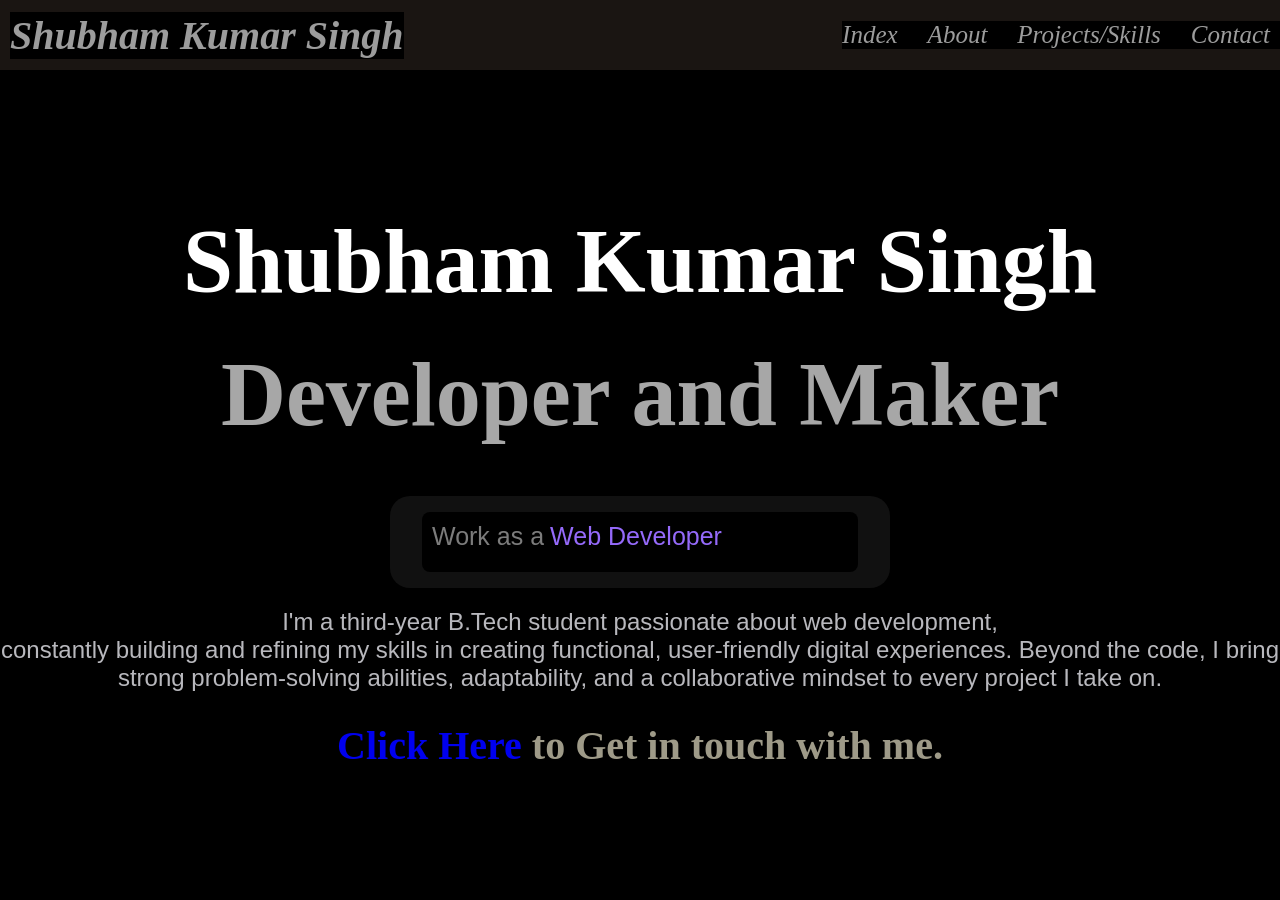
<file: index.html>
<!DOCTYPE html>
<html lang="en">
<head>
    <meta charset="UTF-8">
    <meta name="viewport" content="width=device-width, initial-scale=1.0">
    <title>Document</title>
    <link rel="stylesheet" href="design.css">
    <style>
        #detail{
            color: rgba(248, 248, 255, 0.74);
            font-size: x-large;
            text-align: center;
            font-family: Arial, Helvetica, sans-serif;
            margin-top: 20px;
        }
    </style>
</head>
<body>
    <header>
        <nav>
        <h2>Shubham Kumar Singh</h2>

        <div class="heading">
            <a href="index.html">Index</a>
            <a href="about.html">About</a>
            <a href="projects.html">Projects/Skills</a>
            <a href="contact.html">Contact</a>
        </div>
            
        </nav>
    </header>

    <main>
        <section>
            <div class="name">
                <h1>Shubham Kumar Singh</h1>
                <h2>Developer and Maker</h2>
            </div>
            <div class="card1">
                <div class="loader">
                    <p>Work as a</p>
                    <div class="words" style="height: 35px;">
                        <span class="word">Web Developer</span>
                        <span class="word">UI Engineer</span>
                        <span class="word">Open Source Contributer </span>
                        <span class="word">Web Developer</span>
                        <span class="word">System Thinker</span>
                    </div>
                </div>
            </div>
            <p id="detail">I'm a third-year B.Tech student passionate about web development, <br>constantly building and refining my skills in creating functional, user-friendly digital experiences. Beyond the code, I bring strong problem-solving abilities, adaptability, and a collaborative mindset to every project I take on.</p>

            <h2 style="font-size: 40px;"><a href="contact.html">Click Here</a> to Get in touch with me.</h2>

        </section>

    </main>
    
</body>
</html>
</file>
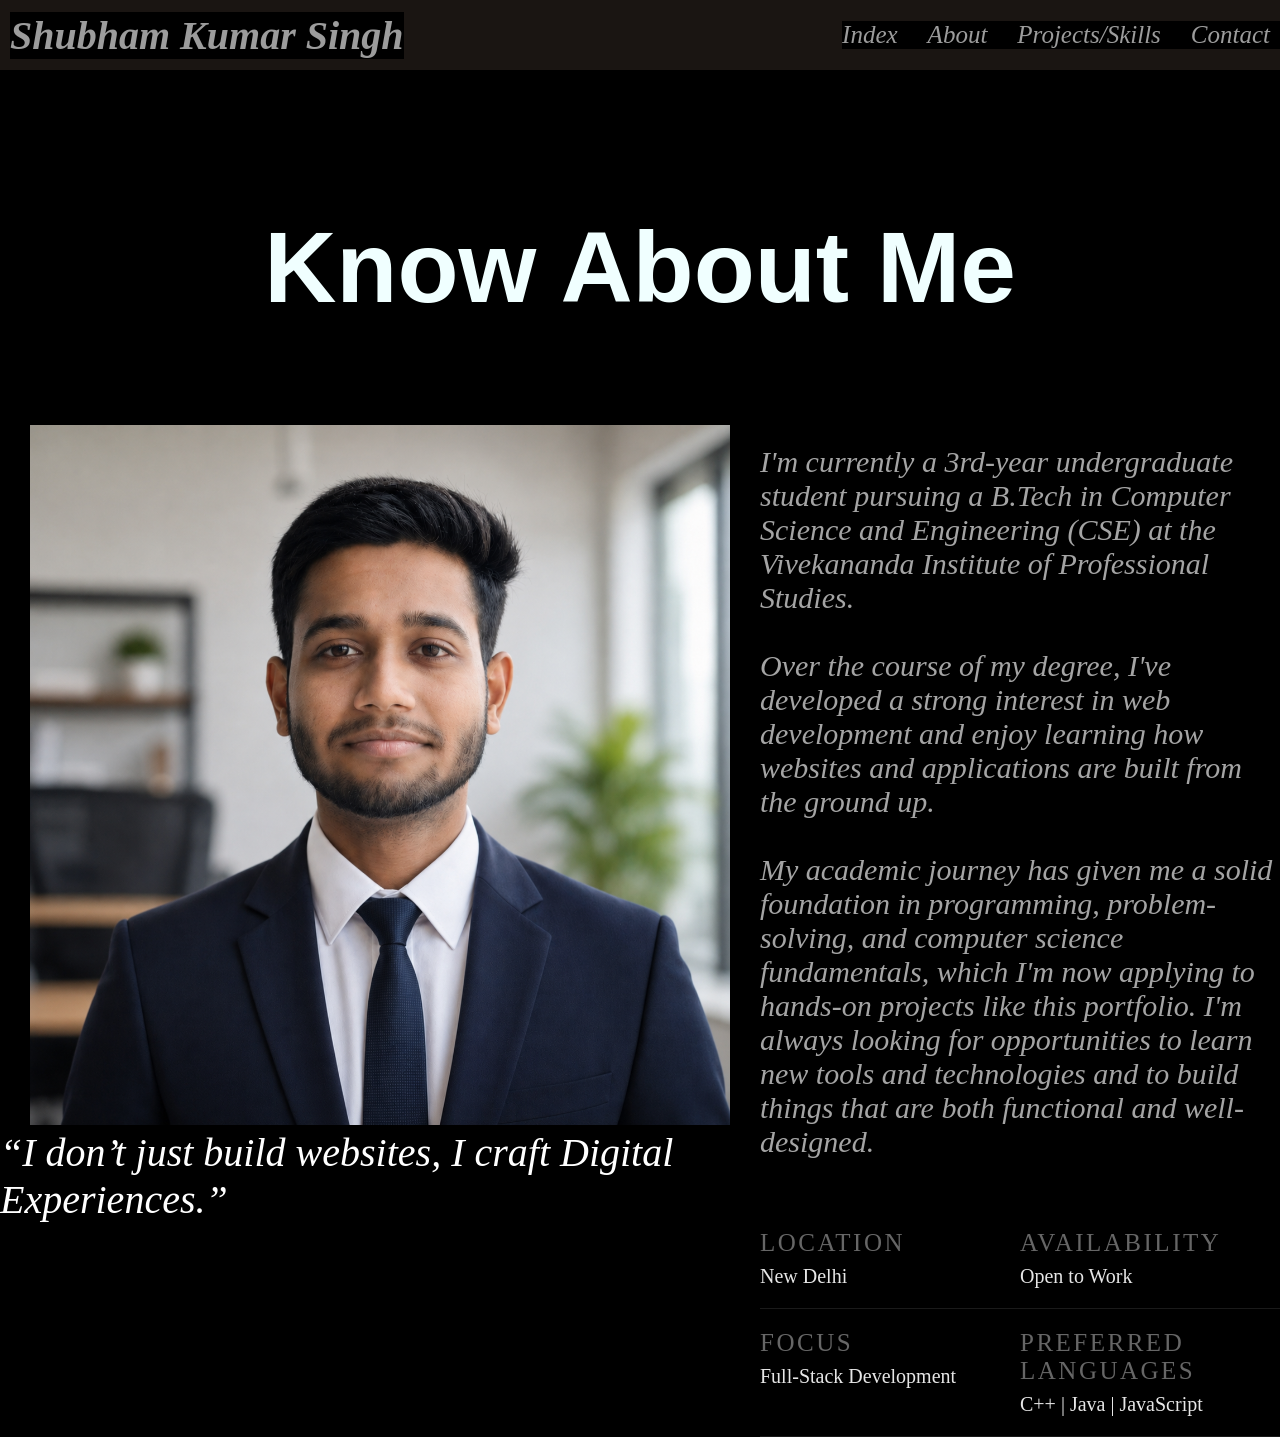
<file: about.html>
<!DOCTYPE html>
<html lang="en">
<head>
    <meta charset="UTF-8">
    <meta name="viewport" content="width=device-width, initial-scale=1.0">
    <title>Document</title>
    <link rel="stylesheet" href="design.css">
    <style>
        
        h1{
            color: azure;
            text-align: center;
            font-size: 100px;
            font-family:Verdana, Geneva, Tahoma, sans-serif;
        }
    </style>
</head>
<body>
    <header>
        <nav>
        <h2>Shubham Kumar Singh</h2>

        <div class="heading">
            <a href="index.html">Index</a>
            <a href="about.html">About</a>
            <a href="projects.html">Projects/Skills</a>
            <a href="contact.html">Contact</a>
        </div>
            
        </nav>
    </header>
        

        <main>
            <div><h1>Know About Me</h1></div>
            <section class="image">
                
                <div>
                    <img src="My_photo.png">
                    <p>“I don’t just build websites, I craft Digital Experiences.”</p>
                </div>

                <div id="para">
                    <p>
                        I'm currently a 3rd-year undergraduate student pursuing a B.Tech in Computer Science and Engineering (CSE) at the Vivekananda Institute of Professional Studies. <br><br>Over the course of my degree, I've developed a strong interest in web development and enjoy learning how websites and applications are built from the ground up.<br><br>
                    </p>
                    <p>
                        My academic journey has given me a solid foundation in programming, problem-solving, and computer science fundamentals, which I'm now applying to hands-on projects like this portfolio. I'm always looking for opportunities to learn new tools and technologies and to build things that are both functional and well-designed.

                    </p>
                    <div class="info-grid">
                        <div class="info-item">
                            <span class="info-label">LOCATION</span>
                            <span class="info-value">New Delhi</span>
                        </div>
                        <div class="info-item">
                            <span class="info-label">AVAILABILITY</span>
                            <span class="info-value">Open to Work</span>
                        </div>
                        <div class="info-item">
                            <span class="info-label">FOCUS</span>
                            <span class="info-value">Full-Stack Development</span>
                        </div>
                        <div class="info-item">
                            <span class="info-label">PREFERRED LANGUAGES</span>
                            <span class="info-value">C++ | Java | JavaScript</span>
                        </div>
                    </div>
                </div>
                
            </section>
            
        </main>
</body>
</html>
</file>
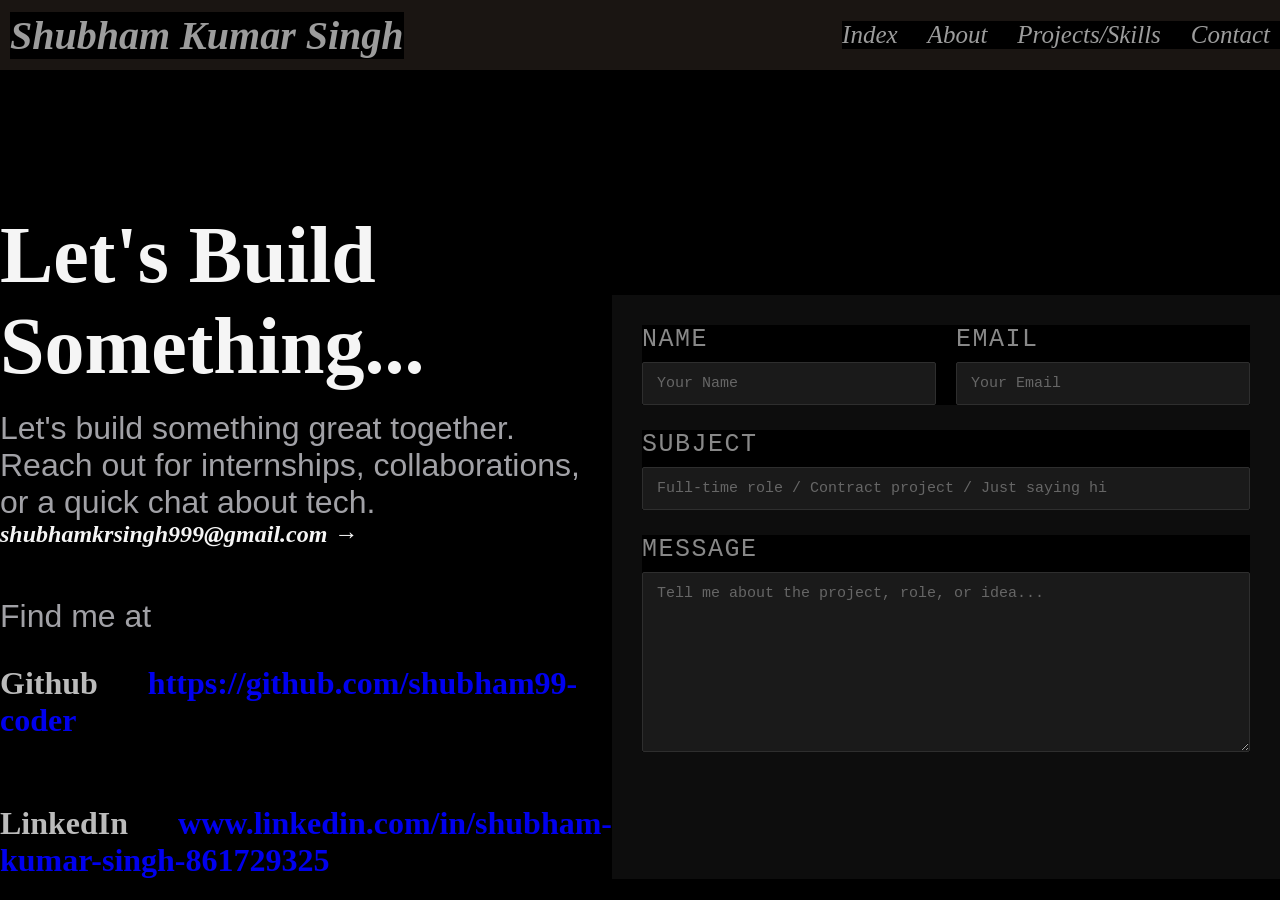
<file: contact.html>
<!DOCTYPE html>
<html lang="en">
<head>
    <meta charset="UTF-8">
    <meta name="viewport" content="width=device-width, initial-scale=1.0">
    <title>Document</title>
    <link rel="stylesheet" href="design.css">
</head>
<body>
    <header>
        <nav>
        <h2>Shubham Kumar Singh</h2>

        <div class="heading">
            <a href="index.html">Index</a>
            <a href="about.html">About</a>
            <a href="projects.html">Projects/Skills</a>
            <a href="contact.html">Contact</a>
        </div>
            
        </nav>
    </header>

    <main>
        <div class="tog">
        <div class="contact">
            <h1>Let's Build Something...</h1><br>
            <p>Let's build something great together. Reach out for internships, collaborations, or a quick chat about tech.</p>
            <h2>shubhamkrsingh999@gmail.com →</h2>
            <div class="alt">
                <p>Find me at</p>
                <ul>
                    <li>
                        <h3>Github<a href="https://github.com/shubham99-coder">https://github.com/shubham99-coder</a></h3>
                    </li><br> <br>

                    <li>
                        <h3>LinkedIn<a href="www.linkedin.com/in/shubham-kumar-singh-861729325">www.linkedin.com/in/shubham-kumar-singh-861729325</a></h3>
                    </li>

                </ul>
            </div>
        </div>
<div class="contact-form">
  <div class="form-row">
    <div class="form-group">
      <label for="name" style="font-size: 25px;">NAME</label>
      <input type="text" id="name" placeholder="Your Name" />
    </div>
    <div class="form-group">
      <label for="email" style="font-size: 25px;">EMAIL</label>
      <input type="email" id="email" placeholder="Your Email" />
    </div>
  </div>

  <div class="form-group full-width">
    <label for="subject" style="font-size: 25px;">SUBJECT</label>
    <input type="text" id="subject" placeholder="Full-time role / Contract project / Just saying hi" />
  </div>

  <div class="form-group full-width">
    <label for="message" style="font-size: 25px;">MESSAGE</label>
    <textarea id="message" placeholder="Tell me about the project, role, or idea..."></textarea>
  </div>
</div>
        </div>
        



    </main>
</body>
</html>
</file>
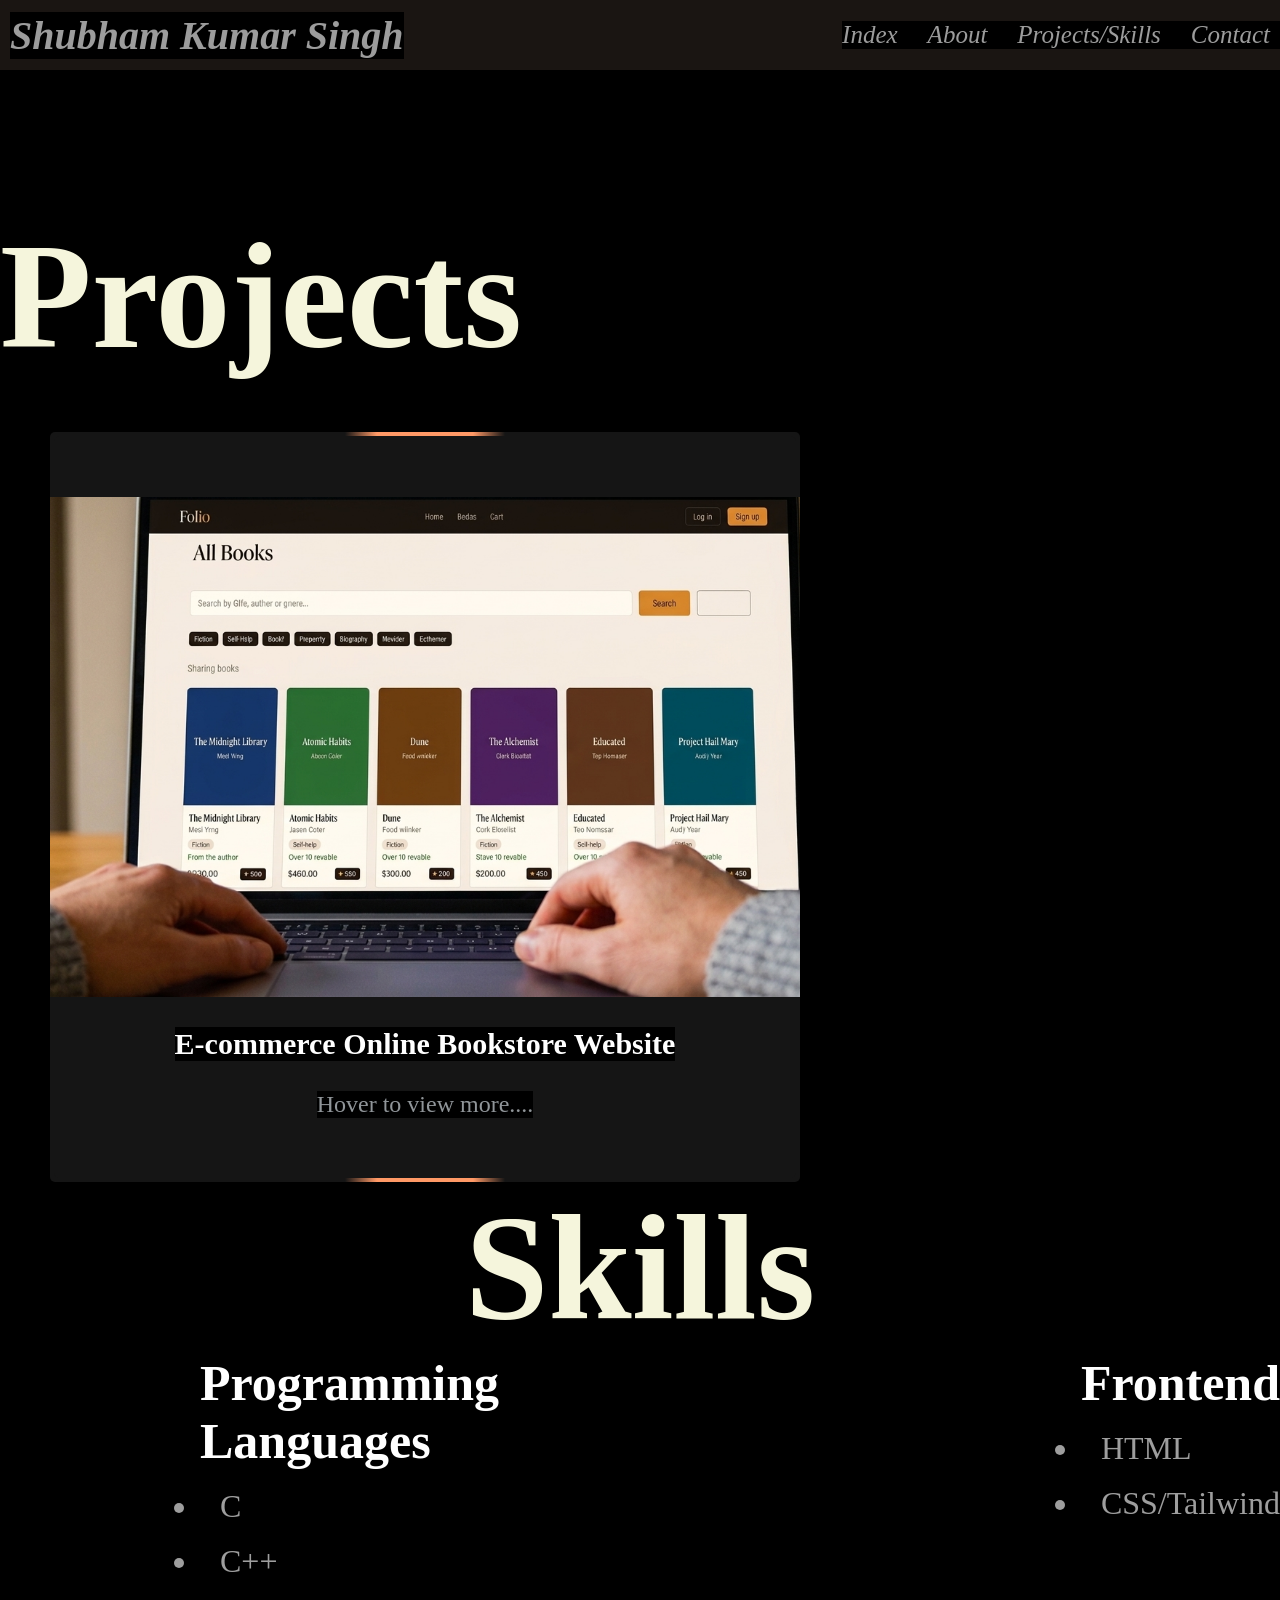
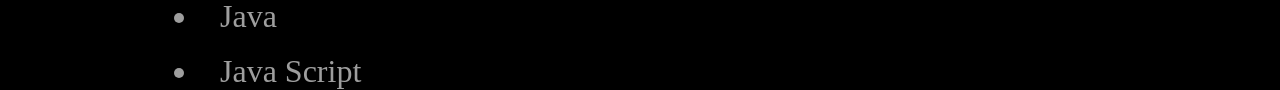
<file: projects.html>
<!DOCTYPE html>
<html lang="en">
<head>
    <meta charset="UTF-8">
    <meta name="viewport" content="width=device-width, initial-scale=1.0">
    <title>Document</title>
    <link rel="stylesheet" href="design.css">
</head>
<body>
    <header>
        <nav>
        <h2>Shubham Kumar Singh</h2>

        <div class="heading">
            <a href="index.html">Index</a>
            <a href="about.html">About</a>
            <a href="projects.html">Projects/Skills</a>
            <a href="contact.html">Contact</a>
        </div>
            
        </nav>
    </header>
    
    <main class="proj">
        <h1>Projects</h1> 
        <div class="card">
            <div class="content">
                <div class="back">
                    <div class="back-content">
                        <img src="Logo.png" height="500">
                        <h2 style="font-size: 30px;">E-commerce Online Bookstore Website</h2>
                        <p style="font-size: x-large; color: rgba(240, 248, 255, 0.599);">Hover to view more....</p>
                    </div>
                </div>
    <div class="front">
      
      <div class="img">
        <div class="circle">
        </div>
        <div class="circle" id="right">
        </div>
        <div class="circle" id="bottom">
        </div>
      </div>

      <div class="front-content">
        <h2 style="font-size: 40px;">Foli<span style="color: orange;">o</span> — Online Bookstore Website</h2>
        <p class="badge" style="font-size: x-large;">Folio is a modern, responsive online bookstore web application designed to provide readers with a simple and elegant way to browse, search, and purchase books. The platform features a clean, minimalist interface built around a warm color palette and classic serif typography, giving it a bookish, editorial feel that matches its purpose.</p>
        <p  style="font-size: x-large;">Users can explore a curated catalog of titles across multiple genres — including Fiction, Self-Help, Sci-Fi, Romance, Biography, and Mystery — using a dedicated search bar and quick-filter genre tags. Each book is presented as a card showing its cover, title, author, genre, price, and live stock availability, along with a one-click "Add to Cart" option for a smooth shopping experience.<br><br>
The site also includes essential e-commerce functionality such as user authentication (Log In / Sign Up), a shopping cart, and dedicated navigation for browsing the full book collection — making it a functional front-end demonstration of a real-world online retail experience.</p>
        <div class="description">
          <div class="title">
            <p class="title">
              View on Github:-<a href="https://github.com/shubham99-coder/Online-Bookstore" style="font-size: xx-large;">Github</a>
            </p>
            <svg fill-rule="nonzero" height="15px" width="15px" viewBox="0,0,256,256" xmlns:xlink="http://www.w3.org/1999/xlink" xmlns="http://www.w3.org/2000/svg"><g style="mix-blend-mode: normal" text-anchor="none" font-size="none" font-weight="none" font-family="none" stroke-dashoffset="0" stroke-dasharray="" stroke-miterlimit="10" stroke-linejoin="miter" stroke-linecap="butt" stroke-width="1" stroke="none" fill-rule="nonzero" fill="#20c997"><g transform="scale(8,8)"><path d="M25,27l-9,-6.75l-9,6.75v-23h18z"></path></g></g></svg>
          </div>
        </div>
      </div>
    </div>
  </div>
</div>

  <div class="skill">
    <h1>Skills</h1>
  </div>
  <div class="flex">
  <div class="list">
    <h2>Programming Languages</h2><br>
    <ul>
      <li>C</li><br>
      <li>C++</li><br>
      <li>Java</li><br>
      <li>Java Script</li>
    </ul>
  </div>
  
  <div class="list">
    <h2>Frontend</h2><br>
    <ul>
      <li>HTML</li><br>
      <li>CSS/Tailwind</li>
    </ul>
  </div>
  </div>


    </main>

        


</body>
</html>
</file>
<file: design.css>
*{
    padding: 0;
    margin: 0;
    box-sizing: border-box;
    background-color: black;
    
}
main{
  padding-top: 140px;
}
nav{
    display: flex;
    justify-content: space-between;
    align-items: center;
    height: 70px;
    background-color: #1a1512;
    font-style: italic;
    padding-left: 10px;
    color: rgba(255, 255, 255, 0.61);
    font-size: larger;
}
nav h2{
  font-size: 40px;
}
.heading{
    display: flex;
    gap: 30px;
    padding-right:10px ;
    
}
.heading a{
    text-decoration: none;
    color: rgba(255, 255, 255, 0.61);
    font-size: 25px;
}
.name{
    text-align: center;
    font-size: 60px;
    color:white;
}
.name h2{
    color: rgba(255, 255, 255, 0.653);
}
.card1 {
  --bg-color: #111;
  background-color: var(--bg-color);
  padding: 1rem 2rem;
  border-radius: 1.25rem;
  width: 500px;
  margin: auto;
  margin-top: 50px;
 
}
.loader {
  color: rgb(124, 124, 124);
  font-family: "Poppins", sans-serif;
  font-weight: 500;
  font-size: 25px;
  -webkit-box-sizing: content-box;
  box-sizing: content-box;
  height: 40px;
  padding: 10px 10px;
  display: -webkit-box;
  display: -ms-flexbox;
  display: flex;
  border-radius: 8px;
  
}

.words {
  overflow: hidden;
  position: relative;
}
.words::after {
  content: "";
  position: absolute;
  inset: 0;
  background: linear-gradient(
    var(--bg-color) 10%,
    transparent 30%,
    transparent 70%,
    var(--bg-color) 90%
  );
  z-index: -1;
}

.word {
  display: block;
  height: 100%;
  padding-left: 6px;
  color: #956afa;
  animation: spin_4991 4s infinite;
}

@keyframes spin_4991 {
  10% {
    -webkit-transform: translateY(-102%);
    transform: translateY(-102%);
  }

  25% {
    -webkit-transform: translateY(-100%);
    transform: translateY(-100%);
  }

  35% {
    -webkit-transform: translateY(-202%);
    transform: translateY(-202%);
  }

  50% {
    -webkit-transform: translateY(-200%);
    transform: translateY(-200%);
  }

  60% {
    -webkit-transform: translateY(-302%);
    transform: translateY(-302%);
  }

  75% {
    -webkit-transform: translateY(-300%);
    transform: translateY(-300%);
  }

  85% {
    -webkit-transform: translateY(-402%);
    transform: translateY(-402%);
  }

  100% {
    -webkit-transform: translateY(-400%);
    transform: translateY(-400%);
  }
}
section h2 a{
  text-decoration: none;
}
section h2{
  color: rgba(255, 248, 220, 0.619);
  text-align: center;
  margin-top: 30px;
}

.image div img{
  width: 700px;
  height: 700px;
  margin: 100px 30px;
  margin-bottom: 0;
}
.image div p{
  font-style: italic;
  color: white;
  font-size: 40px;
}
.image{
  display: flex;
}
#para{
  margin-top:120px ;
}
#para p{
  color: rgba(245, 245, 245, 0.671);
  font-size: 30px;
}
.info-grid {
  display: grid;
  grid-template-columns: 1fr 1fr;
  gap: 0;
  max-width: 700px;
  color:white;
  margin: auto;
  margin-top: 50px;
}

.info-item {
  display: flex;
  flex-direction: column;
  gap: 8px;
  padding: 20px 0;
  border-bottom: 1px solid rgba(255, 255, 255, 0.1);
}

.info-label {
  font-size: 11px;
  letter-spacing: 0.1em;
  text-transform: uppercase;
  color: rgba(255, 255, 255, 0.4);
  font-size: 25px;
}

.info-value {
  font-size: 20px;
  color: rgba(255, 255, 255, 0.9);
}
.below p{
  font-style: italic;
}
.proj{
  color: beige;
}

.proj h1{
  font-size: 150px;
  font-family: Georgia, 'Times New Roman', Times, serif;
}
.card {
  overflow: visible;
  width: 800px;
  height: 800px;
  padding-left: 50px;
  padding-top: 50px;
}

.content {
  width: 100%;
  height: 100%;
  transform-style: preserve-3d;
  transition: transform 300ms;
  box-shadow: 0px 0px 10px 1px #000000ee;
  border-radius: 5px;
}

.front, .back {
  background-color: #151515;
  position: absolute;
  width: 100%;
  height: 100%;
  backface-visibility: hidden;
  -webkit-backface-visibility: hidden;
  border-radius: 5px;
  overflow: hidden;
}

.back {
  width: 100%;
  height: 100%;
  justify-content: center;
  display: flex;
  align-items: center;
  overflow: hidden;
}

.back::before {
  position: absolute;
  content: ' ';
  display: block;
  width: 160px;
  height: 160%;
  background: linear-gradient(90deg, transparent, #ff9966, #ff9966, #ff9966, #ff9966, transparent);
  animation: rotation_481 5000ms infinite linear;
}

.back-content {
  position: absolute;
  width: 99%;
  height: 99%;
  background-color: #151515;
  border-radius: 5px;
  color: white;
  display: flex;
  flex-direction: column;
  justify-content: center;
  align-items: center;
  gap: 30px;
}

.card:hover .content {
  transform: rotateY(180deg);
}

@keyframes rotation_481 {
  0% {
    transform: rotateZ(0deg);
  }

  0% {
    transform: rotateZ(360deg);
  }
}

.front {
  transform: rotateY(180deg);
  color: white;
}

.front .front-content {
  position: absolute;
  width: 100%;
  height: 100%;
  padding: 10px;
  display: flex;
  flex-direction: column;
  justify-content: space-between;
}

.front-content .badge {
  background-color: #00000055;
  padding: 2px 10px;
  border-radius: 10px;
  backdrop-filter: blur(2px);
  width: fit-content;
}

.description {
  box-shadow: 0px 0px 10px 5px #00000088;
  width: 100%;
  padding: 10px;
  background-color: #00000099;
  backdrop-filter: blur(5px);
  border-radius: 5px;
}

.title {
  font-size: 20px;
  max-width: 100%;
  display: flex;
  justify-content: space-between;
  align-items: center;

}

.title p {
  width: 50%;
}

.front .img {
  position: absolute;
  width: 100%;
  height: 100%;
  object-fit: cover;
  object-position: center;
}

.circle {
  width: 90px;
  height: 90px;
  border-radius: 50%;
  background-color: #ffbb66;
  position: relative;
  filter: blur(15px);
  animation: floating 2600ms infinite linear;
}

#bottom {
  background-color: #ff8866;
  left: 50px;
  top: 0px;
  width: 150px;
  height: 150px;
  animation-delay: -800ms;
}

#right {
  background-color: #ff2233;
  left: 160px;
  top: -80px;
  width: 30px;
  height: 30px;
  animation-delay: -1800ms;
}

@keyframes floating {
  0% {
    transform: translateY(0px);
  }

  50% {
    transform: translateY(10px);
  }

  100% {
    transform: translateY(0px);
  }
}
.skill{
  text-align: center;
}
.list h2{
  color: white;
  font-size: 50px;
}

.list li{
  padding-left: 20px;
  font-size: xx-large;
  color: rgba(255, 255, 255, 0.619);
}
.flex{
  display: flex;
  gap: 500px;
  padding-left: 200px;
}

.contact{
  color: whitesmoke;
  width: 1000px;
}
.contact h1{
  font-size: 80px;
}
.contact p{
  font-size: xx-large;
  color: rgba(248, 248, 255, 0.651);
  font-family:'Lucida Sans', 'Lucida Sans Regular', 'Lucida Grande', 'Lucida Sans Unicode', Geneva, Verdana, sans-serif
}
.contact h2{
  font-family:Cambria, Cochin, Georgia, Times, 'Times New Roman', serif;
  font-style: oblique;
}

.alt p{
  margin-top:50px ;
}
.alt li{
  margin-top: 30px;
}
.alt h3{
  font-size: xx-large;
  color: rgba(255, 255, 255, 0.733);
}
.alt h3 a{
  text-decoration: none;
  padding-left: 50px;
}
.contact-form {
  background-color: #0d0d0d;
  padding: 30px;
  width: 100%;
  max-width: 900px;
  font-family: 'Courier New', monospace;
  margin-top: 85px;
}

.form-row {
  display: flex;
  gap: 20px;
  margin-bottom: 25px;
}

.form-group {
  flex: 1;
  display: flex;
  flex-direction: column;
}

.form-group.full-width {
  width: 100%;
  margin-bottom: 25px;
}

label {
  color: #888;
  font-size: 11px;
  letter-spacing: 1.5px;
  margin-bottom: 8px;
  text-transform: uppercase;
}

input,
textarea {
  background-color: #1a1a1a;
  border: 1px solid #2e2e2e;
  color: #e0e0e0;
  padding: 12px 14px;
  font-size: 15px;
  font-family: inherit;
  border-radius: 2px;
  outline: none;
  transition: border-color 0.2s ease;
}

input::placeholder,
textarea::placeholder {
  color: #666;
}

input:focus,
textarea:focus {
  border-color: #c6ff3d;
}

textarea {
  min-height: 180px;
  resize: vertical;
}
.tog{
  display: flex;
}
@media (max-width: 768px) {
  .card1 {
    width: 90%;
    margin: auto;
  }

  h1 {
    font-size: 2.5rem;
  }

  h2 {
    font-size: 1.5rem;
  }

  #detail {
    font-size: medium;
    padding: 0 1rem;
  }

  nav {
    flex-direction: column;
    align-items: center;
    gap: 8px;
  }
}

@media (max-width: 480px) {
  h1 {
    font-size: 1.8rem;
  }

  .loader {
    font-size: 18px;
    height: auto;
  }
}
@media (max-width: 768px) {
  .loader {
    height: auto;
    min-height: 40px;
    flex-wrap: wrap;
    font-size: 16px;
    padding: 12px 16px;
  }
}
</file>
